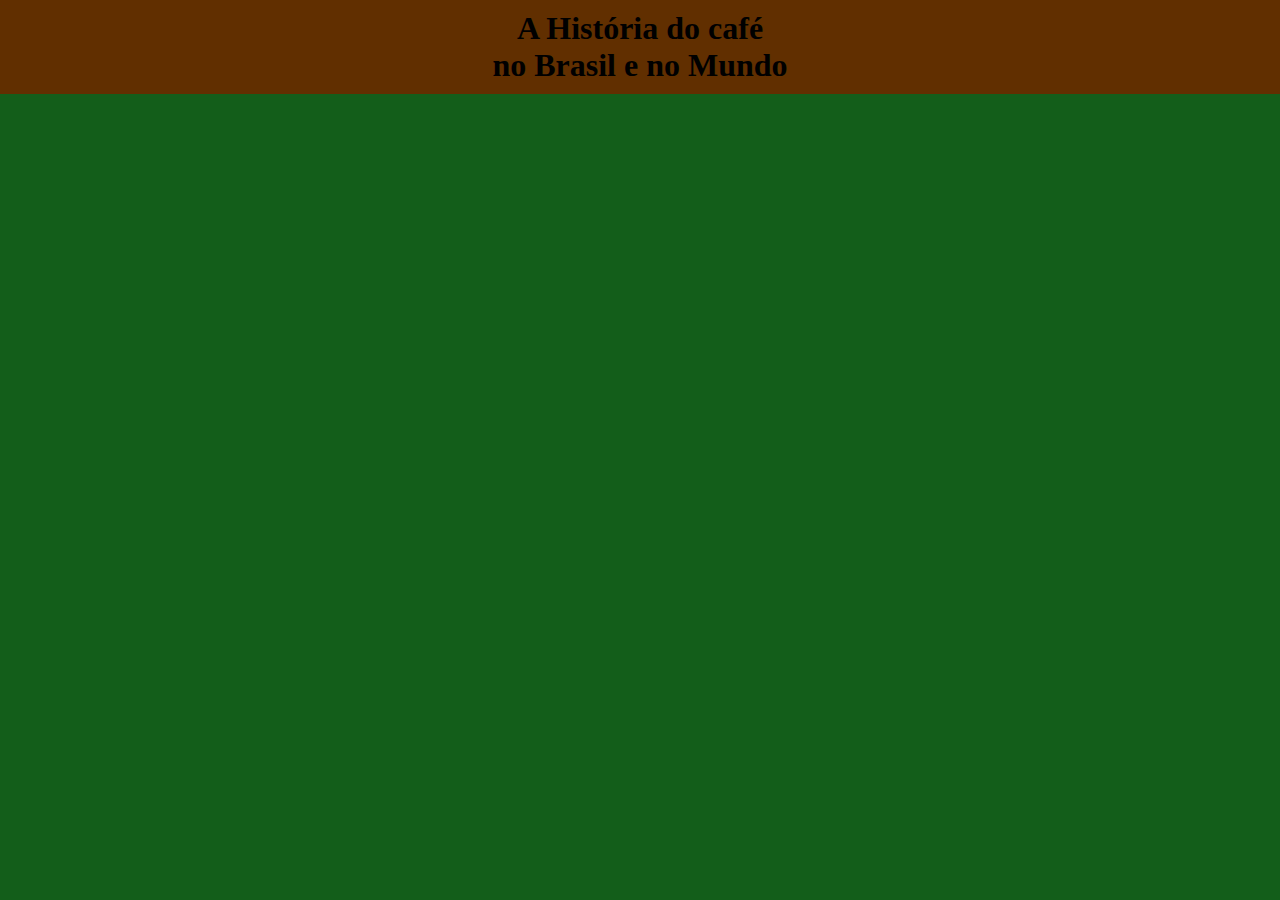
<file: apsCafé/index.html>
<!DOCTYPE html>
<html lang="pt-br">
<head>
    <meta charset="UTF-8">
    <meta name="viewport" content="width=device-width, initial-scale=1.0">
    <link rel="shortcut icon" href="imagens/favicon-café.png" type="image/x-icon">
    <link rel="stylesheet" href="style.css">
    <title>Café Cultura</title>
</head>
<body>
    <header>
        <h1>A História do café <br> no Brasil e no Mundo</h1>
    </header>
</body>
</html>
</file>
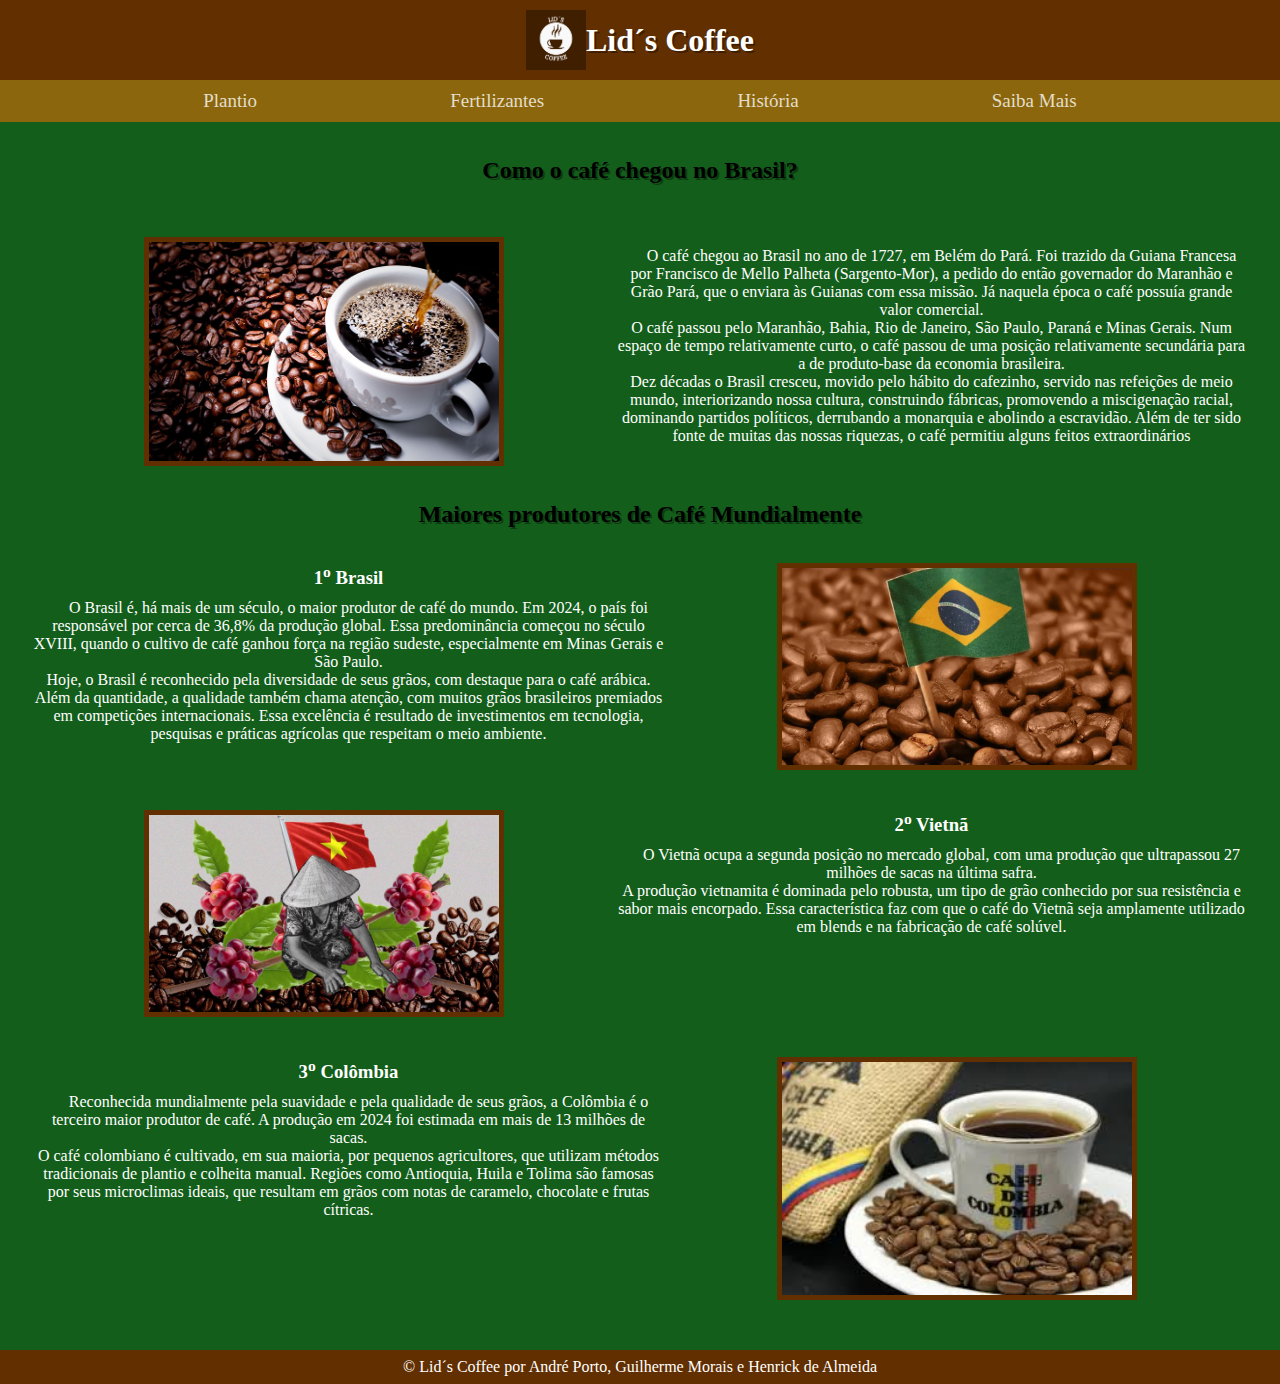
<file: apsCafé/site/index.html>
<!DOCTYPE html>
<html lang="pt-br">
<head>
    <meta charset="UTF-8">
    <meta name="viewport" content="width=device-width, initial-scale=1.0">
    <link rel="shortcut icon" href="imagens/Lid´s.png" type="image/x-icon">
    <link rel="stylesheet" href="style.css">
    <title>Lid´s Coffee</title>
</head>
<body>
    <header>
        <img src="imagens/Lid´s.png" alt="logo" width="60px">
        <h1>Lid´s Coffee</h1>
    </header>
    <nav>
        <a href="plantio/plantio.html">Plantio</a>
        <a href="fertilizante/fertilizante.html">Fertilizantes</a>
        <a href="historia/historia.html">História </a>
        <a href="formulario/formulario.html">Saiba Mais</a>
    </nav>
    <main>
        <h2 class="subtitulo">Como o café chegou no Brasil?</h2> <br>
        <section class="brasil-conteiner">
            <article class="media-text">
                <div class="media">
                    <img src="imagens/cafe.jpeg" alt="ft café">
                </div>
                <div class="text">
                    <p> 
                        O café chegou ao Brasil no ano de 1727, em Belém do Pará. Foi trazido da Guiana Francesa por Francisco de Mello Palheta (Sargento-Mor), a pedido do então governador do Maranhão e Grão Pará, que o enviara às Guianas com essa missão. Já naquela época o café possuía grande valor comercial.<br>
                        O café passou pelo Maranhão, Bahia, Rio de Janeiro, São Paulo, Paraná e Minas Gerais. Num espaço de tempo relativamente curto, o café passou de uma posição relativamente secundária para a de produto-base da economia brasileira.<br>
                        Dez décadas o Brasil cresceu, movido pelo hábito do cafezinho, servido nas refeições de meio mundo, interiorizando nossa cultura, construindo fábricas, promovendo a miscigenação racial, dominando partidos políticos, derrubando a monarquia e abolindo a escravidão. Além de ter sido fonte de muitas das nossas riquezas, o café permitiu alguns feitos extraordinários
                    </p>
                </div>
            </article>
        </section>
            <h2 class="subtitulo">Maiores produtores de Café Mundialmente</h2>
        <section class="produtores-conteiner">
            <article class="text-media">
                <div class="text">
                    <h3>1<sup>o</sup> Brasil</h3>
                    <p> 
                        O Brasil é, há mais de um século, o maior produtor de café do mundo. Em 2024, o país foi responsável por cerca de 36,8% da produção global. Essa predominância começou no século XVIII, quando o cultivo de café ganhou força na região sudeste, especialmente em Minas Gerais e São Paulo. <br>
                        Hoje, o Brasil é reconhecido pela diversidade de seus grãos, com destaque para o café arábica. Além da quantidade, a qualidade também chama atenção, com muitos grãos brasileiros premiados em competições internacionais. Essa excelência é resultado de investimentos em tecnologia, pesquisas e práticas agrícolas que respeitam o meio ambiente.</p>
                    </p>
                </div>
                <div class="media">
                    <img src="imagens/cafeBrasil.webp" alt="ft café">
                </div>
            </article>
        </section>
        <section class="produtores2-conteiner">
            <article class="media-text2">
                <div class="media">
                    <img src="imagens/cafeVietna.webp" alt="ft café">
                </div>
                <div class="text">
                    <h3>2<sup>o</sup> Vietnã</h3>
                <p> 
                    O Vietnã ocupa a segunda posição no mercado global, com uma produção que ultrapassou 27 milhões de sacas na última safra.<br>
                    A produção vietnamita é dominada pelo robusta, um tipo de grão conhecido por sua resistência e sabor mais encorpado. Essa característica faz com que o café do Vietnã seja amplamente utilizado em blends e na fabricação de café solúvel.
                </p>
                </div>
            </article>
        </section>
        <section class="produtores-conteiner">
            <article class="text-media">
                <div class="text">
                <h3>3<sup>o</sup> Colômbia</h3>
                <p> 
                    Reconhecida mundialmente pela suavidade e pela qualidade de seus grãos, a Colômbia é o terceiro maior produtor de café. A produção em 2024 foi estimada em mais de 13 milhões de sacas.<br>
                    O café colombiano é cultivado, em sua maioria, por pequenos agricultores, que utilizam métodos tradicionais de plantio e colheita manual. Regiões como Antioquia, Huila e Tolima são famosas por seus microclimas ideais, que resultam em grãos com notas de caramelo, chocolate e frutas cítricas.
                </p>
                </div>
                <div class="media">
                    <img src="imagens/cafeColombia.jpg" alt="ft café">
                </div>
            </article>
        </section>
    </main>
    <footer>
        <p>&copy Lid´s Coffee por André Porto, Guilherme Morais e Henrick de Almeida</p>
    </footer>

</body>
</html>
</file>
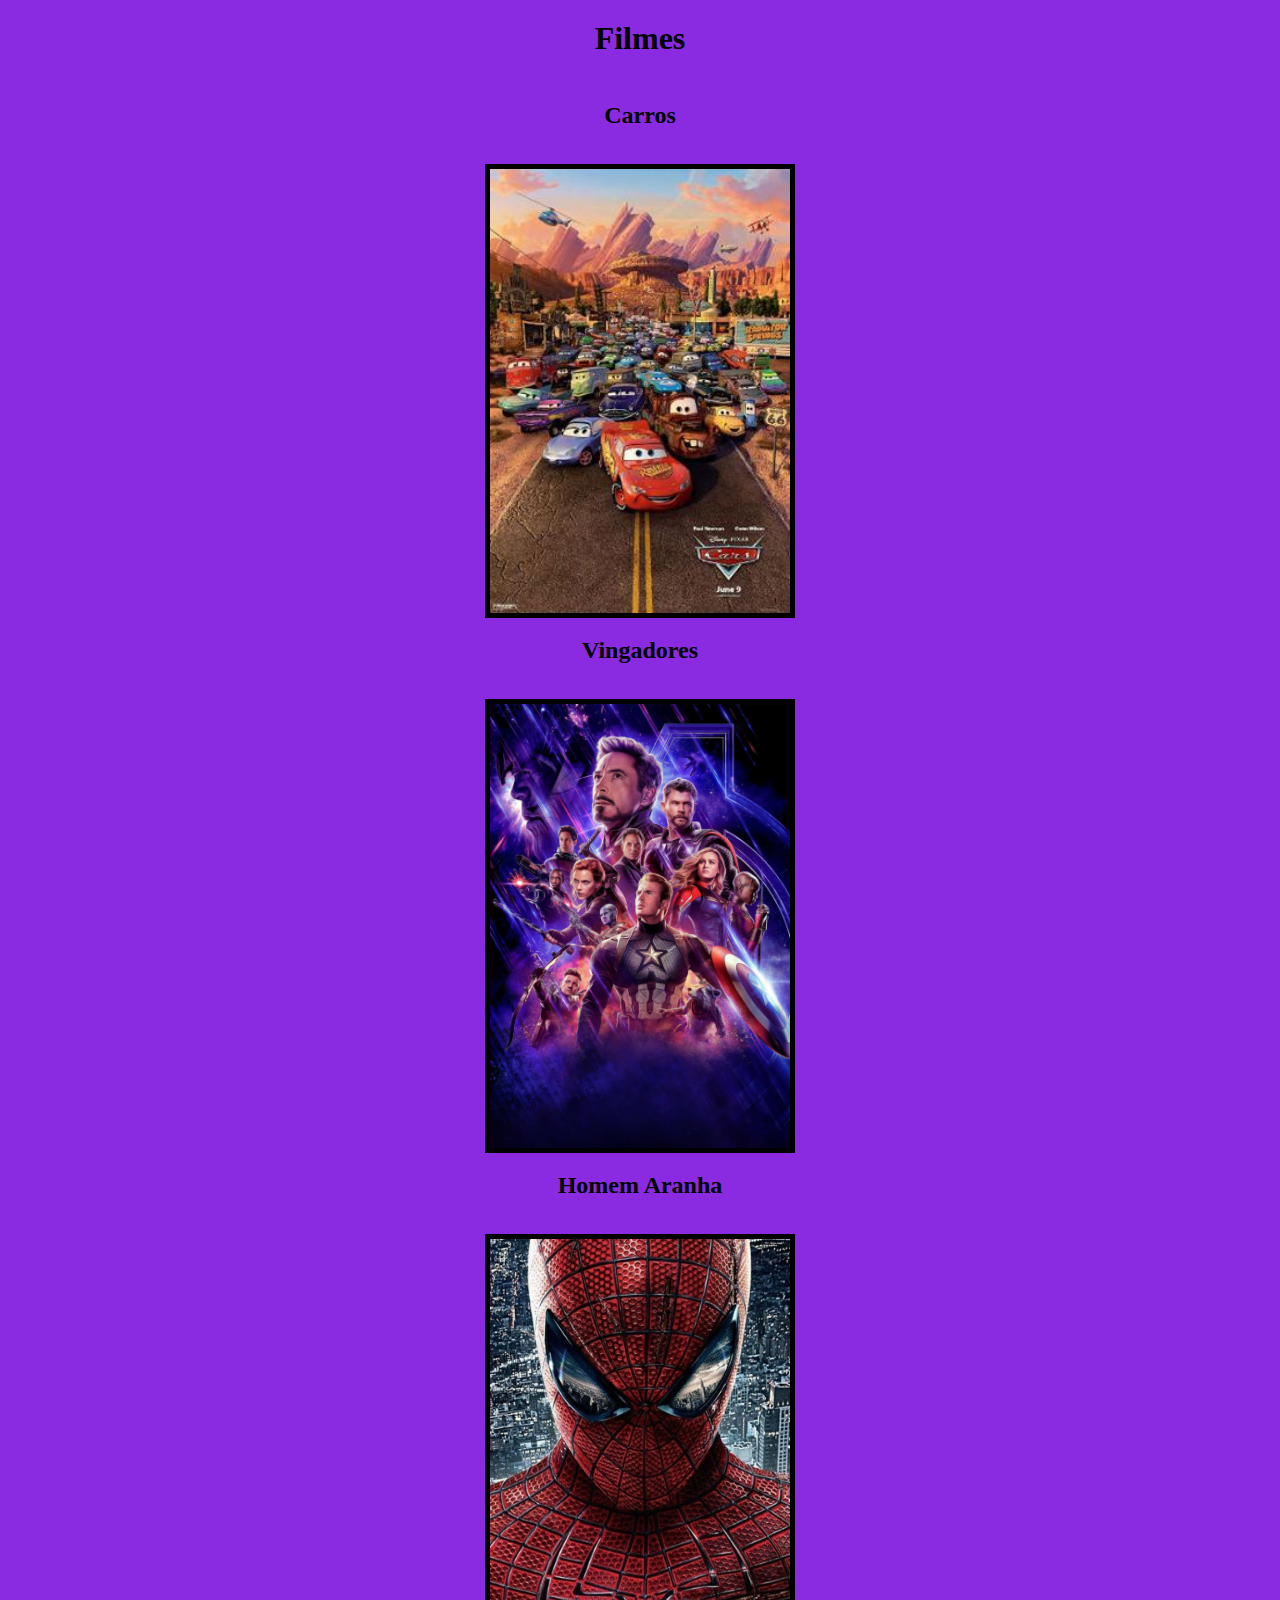
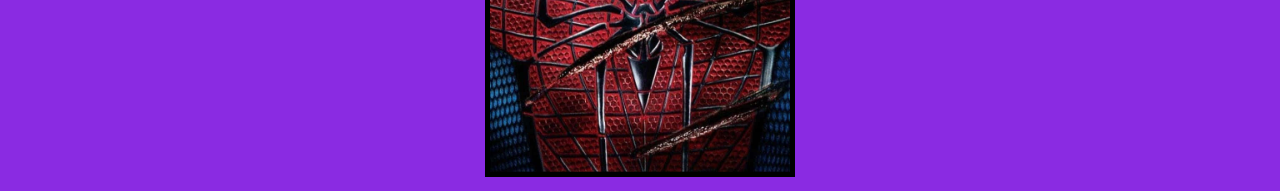
<file: aulaProgWebResp/atividade/index.html>
<!DOCTYPE html>
<html lang="pt-br">
<head>
    <meta charset="UTF-8">
    <meta name="viewport" content="width=device-width, initial-scale=1.0">
    <title>Atividade </title>
    <link rel="stylesheet" href="estilos/style.css">
</head>
<body>
    <header>
        <h1>Filmes</h1>
    </header>
    <main>
        <section>
            <h2>Carros</h2>
            <a href="https://www.youtube.com/watch?v=FgtFkyC3oeg" target="_blank"><img src="img/Carros_pôster.jpg" alt="carros" width="300px"></a>
            <h2>Vingadores</h2>
            <a href="https://www.youtube.com/watch?v=taYz9S_QAhI" target="_blank"><img src="img/vingadores_foto.jpg" alt="vingadores" width="300px"></a>
            <h2>Homem Aranha</h2>
            <a href="https://www.youtube.com/watch?v=Ga8ZkXpfXN8" target="_blank"><img src="img/spider-man.jpg" alt="spider-man" width="300px"></a>
        </section>
    </main>
</body>
</html>
</file>
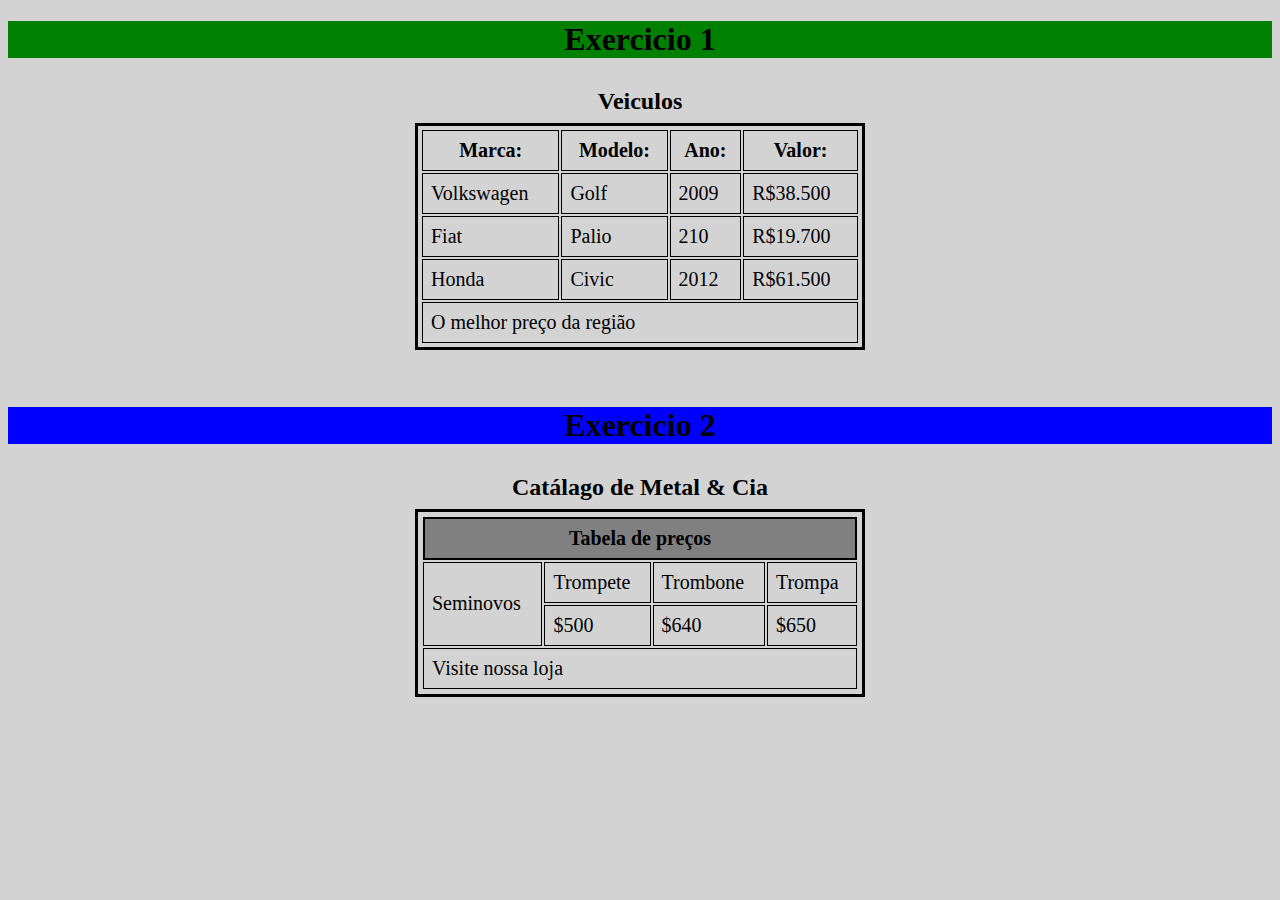
<file: aulaProgWebResp/aula_tabela.html>
<!DOCTYPE html>
<html lang="pt-br">
<head>
    <meta charset="UTF-8">
    <meta name="viewport" content="width=device-width, initial-scale=1.0">
    <title>Exercicio Tabela</title>
</head>
<style>
body {
    background-color: lightgray;
}

    h1.ex1 {
    text-align: center;
    background-color: green;
    }

    table.ex1 {
        width: 450px;
        margin: auto;
        border: 3px solid black;
        padding: 2px;
    }

    caption.ex1 {
            font-size: 1.5em;
            font-weight: bolder;
            padding: 8px;
    }

    th, td {
            border: 1px solid black;
            padding: 8px;
            font-size: 20px;
    }

    h1.ex2 {
            text-align: center;
            background-color: blue;
    }

    table.ex2 {
        width: 450px;
        margin: auto;
        border: 3px solid black;
        padding: 3px;
    }

    caption.ex2 {
            font-size: 1.5em;
            font-weight: bolder;
            padding: 8px;
    }

    th.ex2 {
        background-color: gray;
        border: 2px solid black;
    }
</style>

<body>
    <h1 class="ex1">Exercicio 1</h1>
    <table class="ex1">
        <colgroup>
            <col class="marca">
            <col class="modelo">
            <col class="ano">
            <col class="valor">
        </colgroup>
        <caption class="ex1"> Veiculos</caption>
        <tr>
            <th scope="col">Marca:</th>
            <th scope="col">Modelo:</th>
            <th scope="col">Ano:</th>
            <th scope="col">Valor:</th>
        </tr>
        <tr>
            <td>Volkswagen</td>
            <td>Golf</td>
            <td>2009</td>
            <td>R$38.500</td>
        </tr>
        <tr>
            <td>Fiat</td>
            <td>Palio</td>
            <td>210</td>
            <td>R$19.700</td>
        </tr>
        <tr>
            <td>Honda</td>
            <td>Civic</td>
            <td>2012</td>
            <td>R$61.500</td>
        </tr>
        <tr>
            <td colspan="4">O melhor preço da região</td>
        </tr>
    </table>
    <br> <br>
    <h1 class="ex2"> Exercicio 2</h1>
    <table class="ex2">
        <caption class="ex2">Catálago de Metal & Cia</caption>
        <tr>
            <th scope="col" colspan="4" class="ex2">Tabela de preços</th>
        </tr>
        <tr>
            <td rowspan="2">Seminovos</td>
            <td>Trompete</td>
            <td>Trombone</td>
            <td>Trompa</td>
        </tr>
        <tr>
            <td>$500</td>
            <td>$640</td>
            <td>$650</td>
        </tr>
        <tr>
            <td colspan="4"> Visite nossa loja</td>
        </tr>
    </table>
    <br> <br>
</body>
</html>
</file>
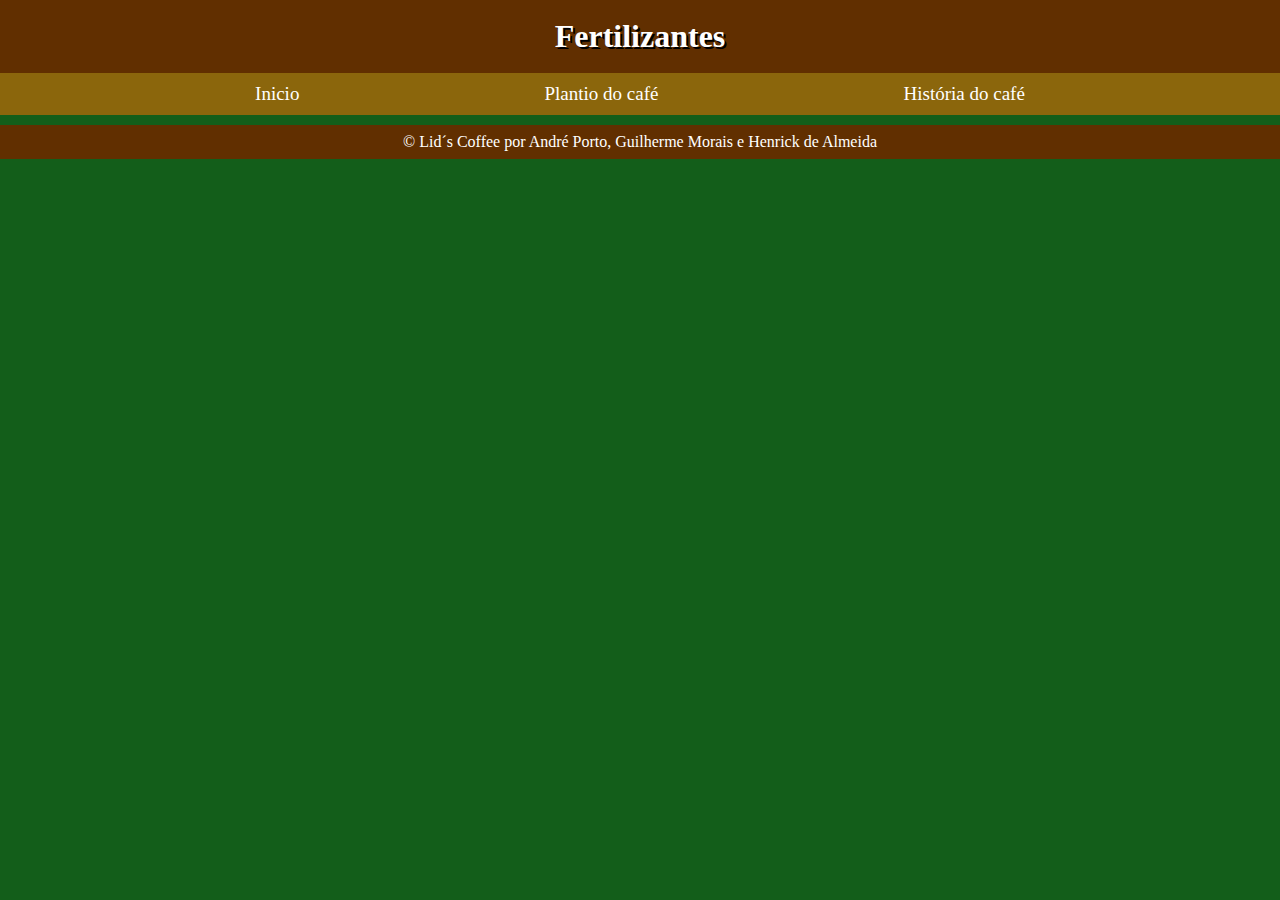
<file: apsCafé/site/fertilizante/fertilizante.html>
<!DOCTYPE html>
<html lang="pt-br">
<head>
    <meta charset="UTF-8">
    <meta name="viewport" content="width=device-width, initial-scale=1.0">
    <title>Lid´s Coffee</title>
    <link rel="shortcut icon" href="../imagens/Lid´s.png" type="image/x-icon">
    <link rel="stylesheet" href="fertilizante.css">
</head>
<body>
    <header>
        <h1>Fertilizantes</h1>
    </header>
    <nav>
        <a href="../index.html">Inicio</a>
        <a href="../plantio/plantio.html">Plantio do café</a>
        <a href="../historia/historia.html">História do café</a>
    </nav>
    <main>

    </main>

    <footer>
        <p>&copy Lid´s Coffee por André Porto, Guilherme Morais e Henrick de Almeida</p>
    </footer>
</body>
</html>
</file>
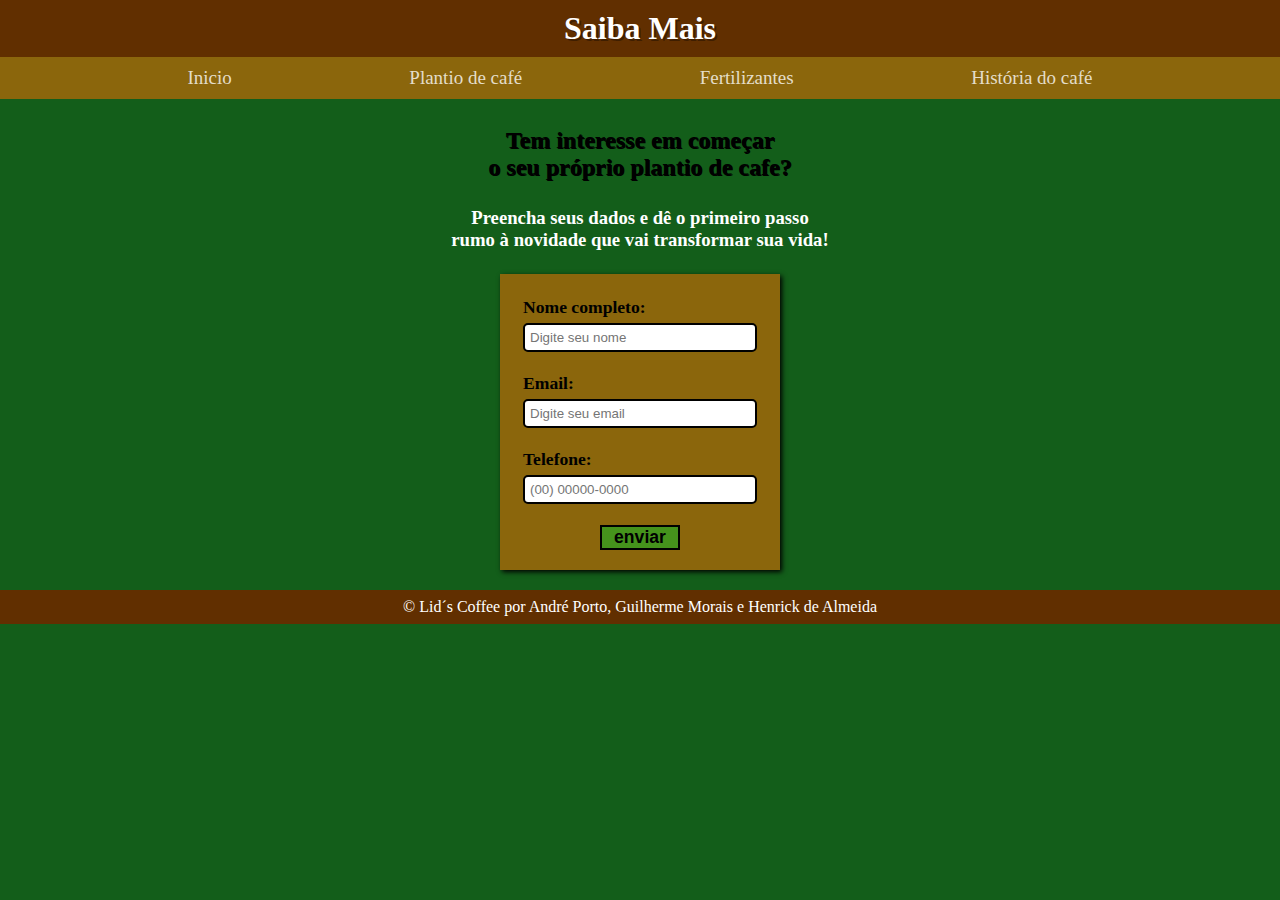
<file: apsCafé/site/formulario/formulario.html>
<!DOCTYPE html>
<html lang="pt-br">
<head>
    <meta charset="UTF-8">
    <meta name="viewport" content="width=device-width, initial-scale=1.0">
    <title>Saiba Mais...</title>
    <link rel="shortcut icon" href="../imagens/Lid´s.png" type="image/x-icon">
    <link rel="stylesheet" href="formulario.css">
</head>
<body>
    <header>
        <h1>Saiba Mais</h1>
    </header>
    <nav>
        <a href="../index.html">Inicio</a>
        <a href="../plantio/plantio.html">Plantio de café</a>
        <a href="../fertilizante/fertilizante.html">Fertilizantes</a>
        <a href="../historia/historia.html">História do café</a>
    </nav>
    <main>
        <h2> Tem interesse em começar <br> o seu próprio plantio de cafe?</h2>
        <h3>Preencha seus dados e dê o primeiro passo <br> rumo à novidade que vai transformar sua vida!</h3>
        <section class="form-conteiner">
            <form action="#" method="post" autocomplete="on" id="meuFormulario">
                <div class="dados">
                    <label for="inome">Nome completo: </label> <br>
                    <input type="text" name="nome" id="inome" placeholder="Digite seu nome" required>
                </div>
                <div class="dados">
                    <label for="iemail">Email: </label> <br>
                    <input type="email" name="email" id="iemail" placeholder="Digite seu email" required>
                </div>
                <div class="dados">
                    <label for="itel">Telefone: </label> <br>
                    <input type="tel" name="tel" id="itel" placeholder="(00) 00000-0000" required minlength="10" maxlength="11">
                </div>
                <div class="button">
                    <input type="submit" value="enviar" onclick="enviar()">
                </div>
            </form>
        </section>
    </main>
    <footer>
        <p>&copy Lid´s Coffee por André Porto, Guilherme Morais e Henrick de Almeida</p>
    </footer>
    <script>
        document.getElementById('meuFormulario').addEventListener('submit', function(e) {
    const campos = this.querySelectorAll('[required]');
    let formularioValido = true;

    campos.forEach(function(campo) {
        if (!campo.value.trim()) {
            formularioValido = false;
            campo.style.border = '1px solid red'; // Destaque visual para o campo vazio
        } else {
            campo.style.border = ''; // Remove o destaque se estiver preenchido
        }
    });

    if (!formularioValido) {
        e.preventDefault(); // Impede o envio do formulário
            alert('Por favor, preencha todos os campos obrigatórios.');
    }
    });
    </script>

</body>
</html>
</file>
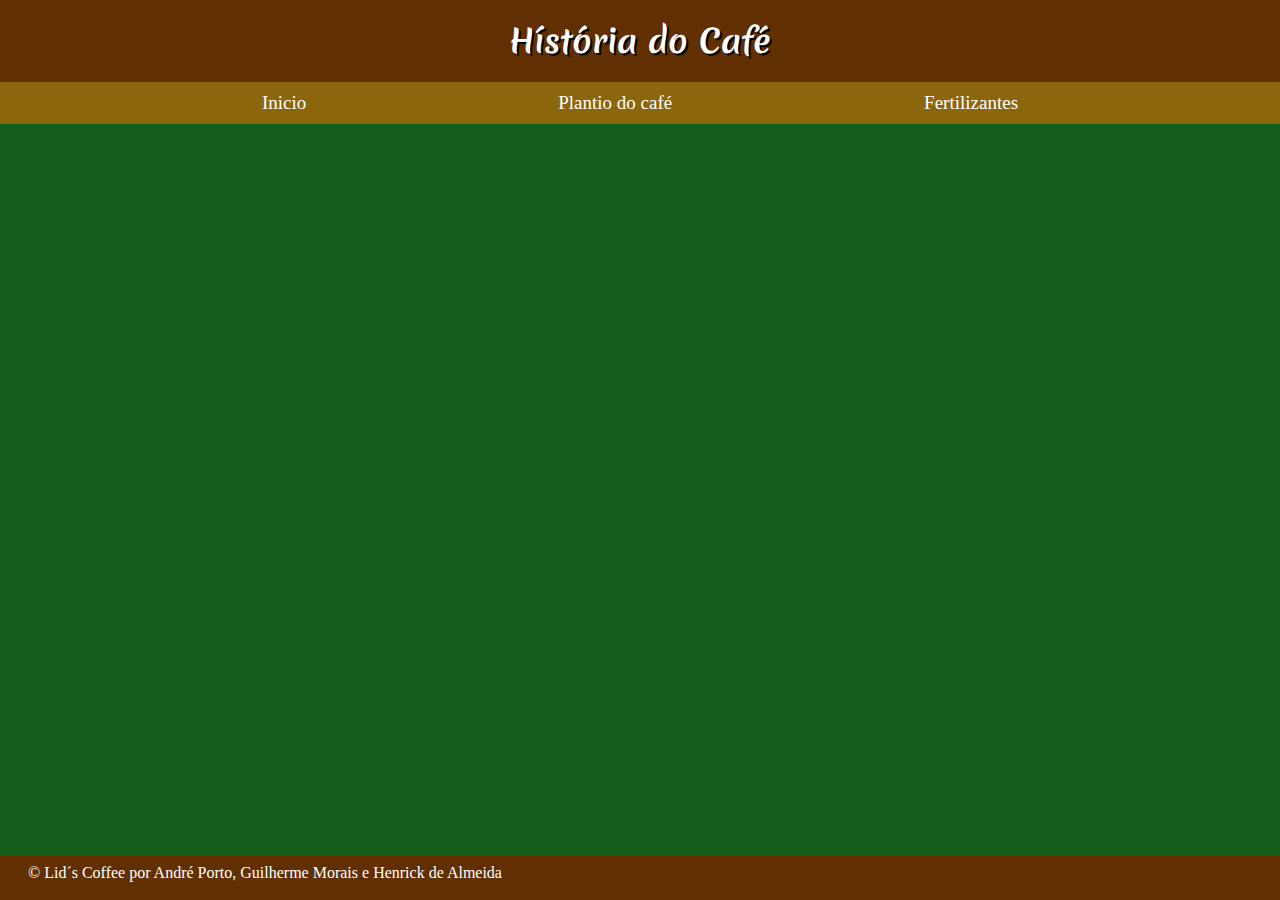
<file: apsCafé/site/historia/historia.html>
<!DOCTYPE html>
<html lang="pt-br">
<head>
    <meta charset="UTF-8">
    <meta name="viewport" content="width=device-width, initial-scale=1.0">
    <title>Lid´s Coffee</title>
    <link rel="shortcut icon" href="../imagens/Lid´s.png" type="image/x-icon">
    <link rel="stylesheet" href="historia.css">
</head>
<body>
    <header>
        <h1>Hístória do Café</h1>
    </header>
    <nav>
        <a href="../index.html">Inicio</a>
        <a href="../plantio/plantio.html">Plantio do café</a>
        <a href="../historia/fertilizante.html">Fertilizantes</a>
    </nav>
    <main>

    </main>

    <footer>
        <p>&copy Lid´s Coffee por André Porto, Guilherme Morais e Henrick de Almeida</p>
    </footer>
</body>
</html>
</file>
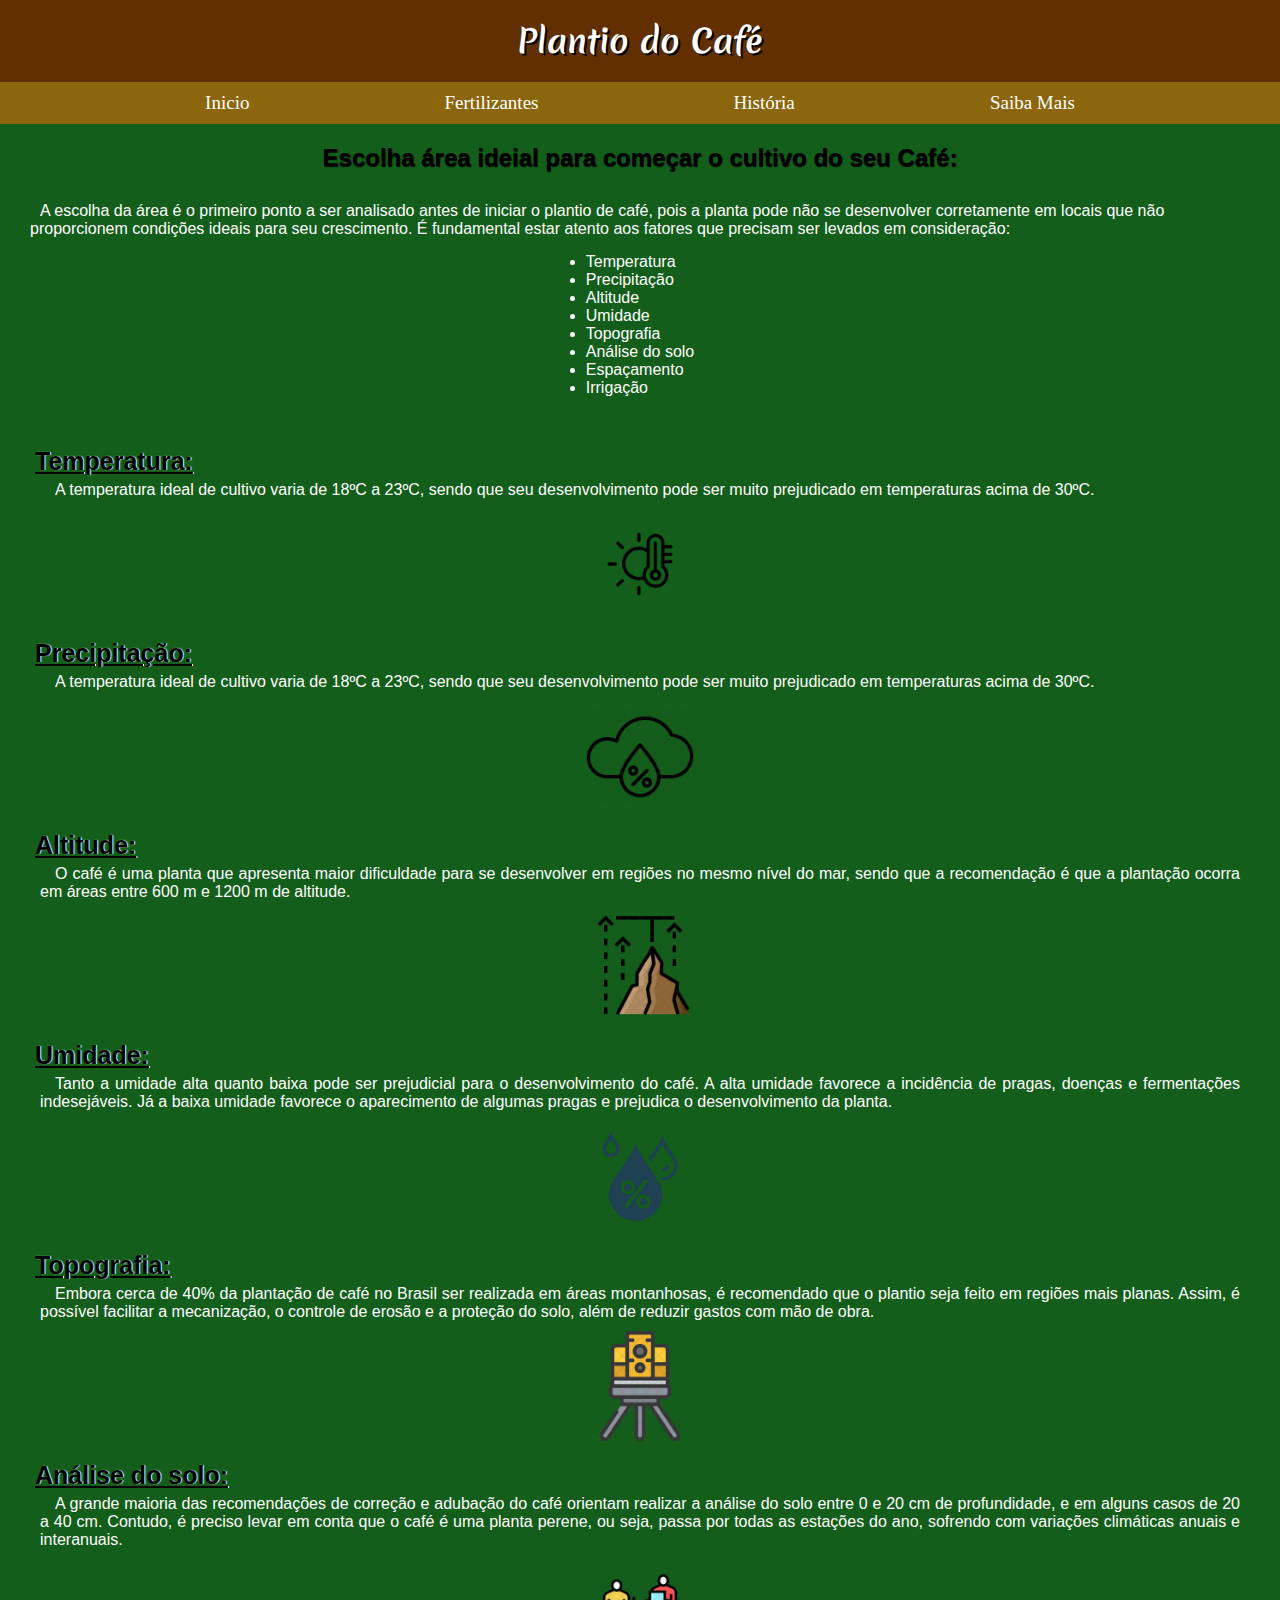
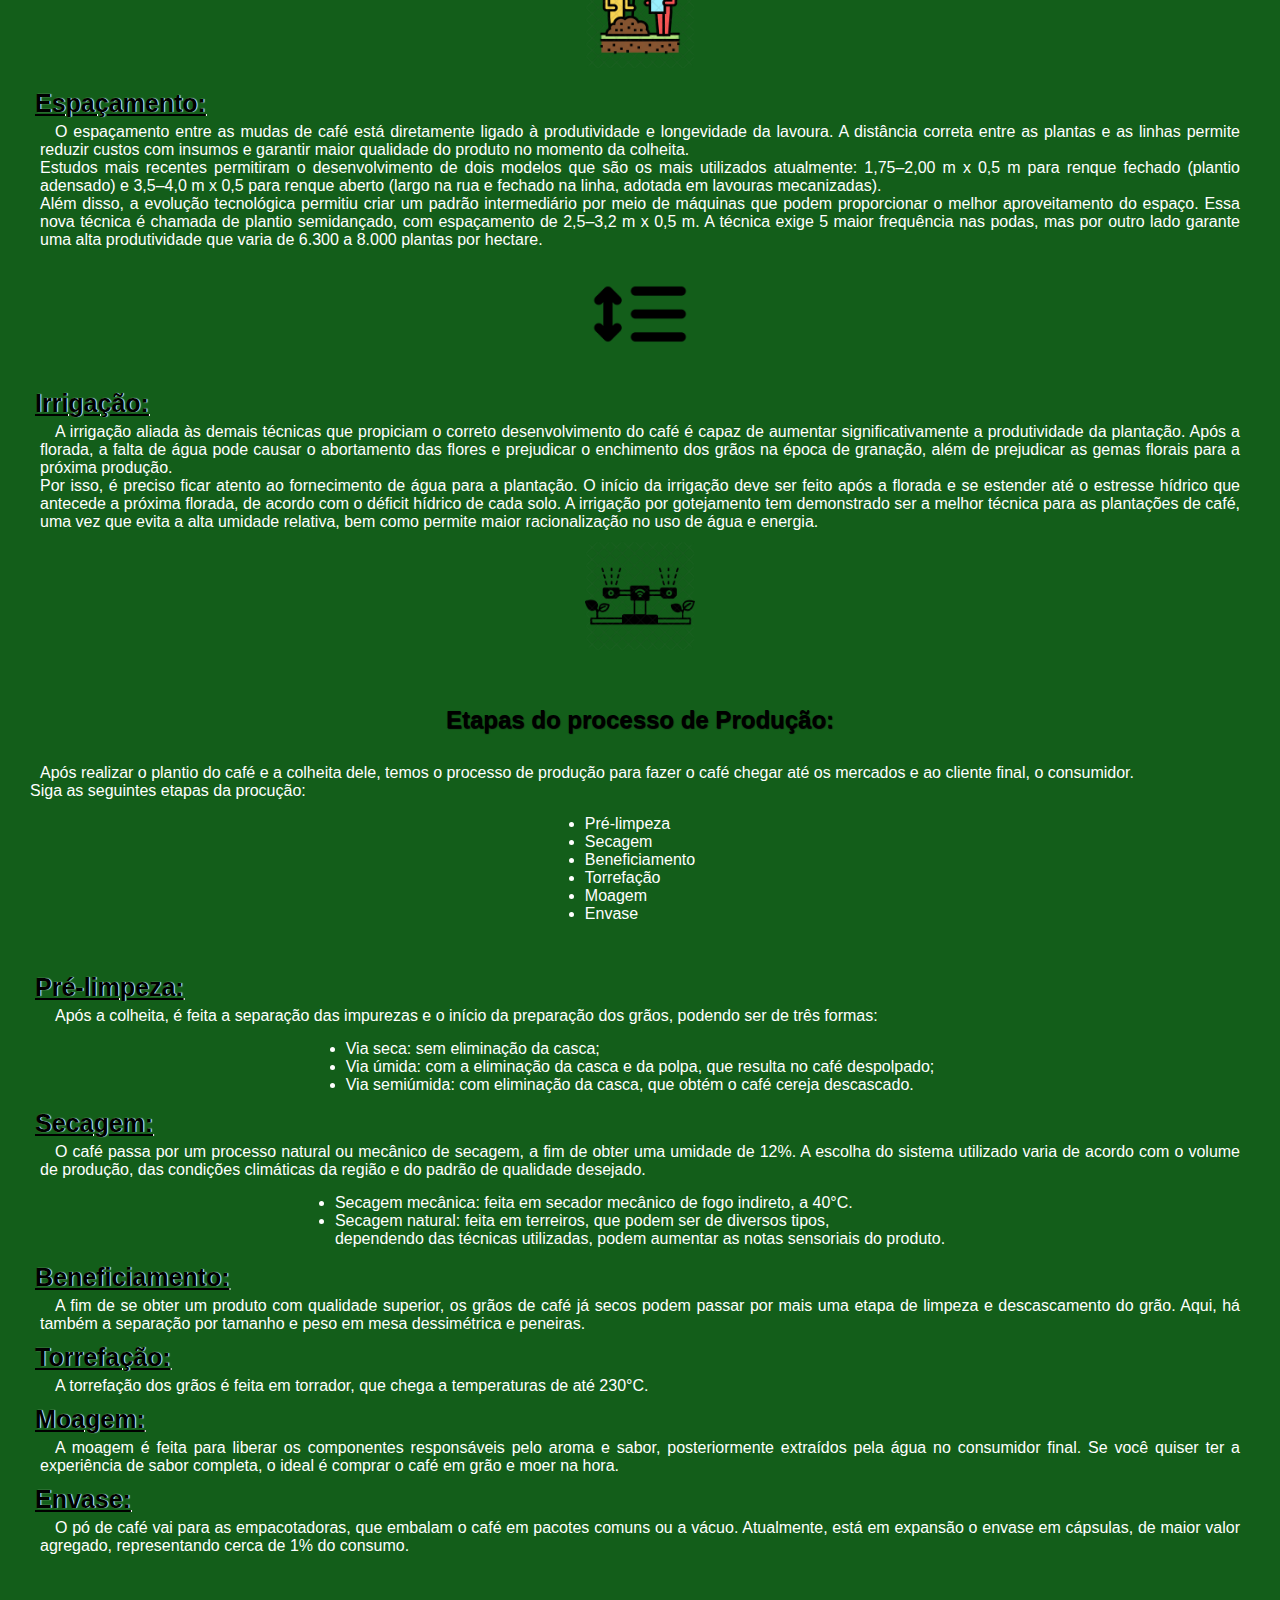
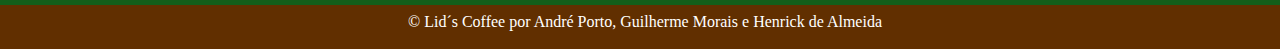
<file: apsCafé/site/plantio/plantio.html>
<!DOCTYPE html>
<html lang="pt-br">
<head>
    <meta charset="UTF-8">
    <meta name="viewport" content="width=device-width, initial-scale=1.0">
    <title>Lid´s Coffee</title>
    <link rel="shortcut icon" href="../imagens/Lid´s.png" type="image/x-icon">
    <link rel="stylesheet" href="plantio.css">
</head>
<body>
    <header>
        <h1>Plantio do Café</h1>
    </header>
    <nav>
        <a href="../index.html">Inicio</a>
        <a href="../fertilizante/fertilizante.html">Fertilizantes</a>
        <a href="../historia/historia.html">História </a>
        <a href="../formulario/formulario.html">Saiba Mais</a>
    </nav>
    <main>
        <h2>Escolha área ideial para começar o cultivo do seu Café: </h2>
        <section class="plantio1">
            <p>A escolha da área é o primeiro ponto a ser analisado antes de iniciar o plantio de café, pois a planta pode não se desenvolver corretamente em locais que não proporcionem condições ideais para seu crescimento. É fundamental estar atento aos fatores que precisam ser levados em consideração:</p>
            <div class="listas">
                <ul>
                <li>Temperatura </li> 
                <li>Precipitação</li>
                <li>Altitude</li>
                <li>Umidade</li>
                <li>Topografia</li>
                <li>Análise do solo</li>
                <li>Espaçamento</li>
                <li>Irrigação</li>
                </ul>
            </div>
        </section>
        <section class="conteiner">
            <article class="media-text">
                <div class="text">
                    <h3>Temperatura:</h3>
                    <p> A temperatura ideal de cultivo varia de 18ºC a 23ºC, sendo que seu desenvolvimento pode ser muito prejudicado em temperaturas acima de 30ºC.</p>
                </div>
                <div class="media">
                    <img src="imagens/iconTemp.webp" alt="temp" width="110px">
                </div>
                <div class="text">
                    <h3>Precipitação:</h3>
                    <p>A temperatura ideal de cultivo varia de 18ºC a 23ºC, sendo que seu desenvolvimento pode ser muito prejudicado em temperaturas acima de 30ºC.</p>
                </div>
                <div class="media">
                    <img src="imagens/iconPrecp.webp" alt="precp" width="110px">
                </div>
                <div class="text">
                    <h3>Altitude: </h3>
                    <p>O café é uma planta que apresenta maior dificuldade para se desenvolver em regiões no mesmo nível do mar, sendo que a recomendação é que a plantação ocorra em áreas entre 600 m e 1200 m de altitude.</p>
                </div>
                <div class="media">
                    <img src="imagens/iconAlt.webp" alt="altitude" width="110px">
                </div>
                <div class="text">
                    <h3>Umidade: </h3>
                    <p>Tanto a umidade alta quanto baixa pode ser prejudicial para o desenvolvimento do café. A alta umidade favorece a incidência de pragas, doenças e fermentações indesejáveis. Já a baixa umidade favorece o aparecimento de algumas pragas e prejudica o desenvolvimento da planta.</p>
                </div>
                <div class="media">
                    <img src="imagens/iconUmid.webp" alt="umidade" width="110px">
                </div>
                <div class="text">
                    <h3>Topografia: </h3>
                    <p>Embora cerca de 40% da plantação de café no Brasil ser realizada em áreas montanhosas, é recomendado que o plantio seja feito em regiões mais planas. Assim, é possível facilitar a mecanização, o controle de erosão e a proteção do solo, além de reduzir gastos com mão de obra.</p>
                </div>
                <div class="media">
                    <img src="imagens/iconTopo.webp" alt="topografia" width="110px">
                </div>
                <div class="text">
                    <h3>Análise do solo: </h3>
                    <p>A grande maioria das recomendações de correção e adubação do café orientam realizar a análise do solo entre 0 e 20 cm de profundidade, e em alguns casos de 20 a 40 cm. Contudo, é preciso levar em conta que o café é uma planta perene, ou seja, passa por todas as estações do ano, sofrendo com variações climáticas anuais e interanuais. </p>
                </div>
                <div class="media">
                    <img src="imagens/iconAnaSol.webp" alt="analise solo" width="110px">
                </div>
                <div class="text">
                    <h3>Espaçamento: </h3>
                    <p>O espaçamento entre as mudas de café está diretamente ligado à produtividade e longevidade da lavoura. A distância correta entre as plantas e as linhas permite reduzir custos com insumos e garantir maior qualidade do produto no momento da colheita. <br> Estudos mais recentes permitiram o desenvolvimento de dois modelos que são os mais utilizados atualmente: 1,75–2,00 m x 0,5 m para renque fechado (plantio adensado) e 3,5–4,0 m x 0,5 para renque aberto (largo na rua e fechado na linha, adotada em lavouras mecanizadas).  <br>Além disso, a evolução tecnológica permitiu criar um padrão intermediário por meio de máquinas que podem proporcionar o melhor aproveitamento do espaço. Essa nova técnica é chamada de plantio semidançado, com espaçamento de 2,5–3,2 m x 0,5 m. A técnica exige 5 maior frequência nas podas, mas por outro lado garante uma alta produtividade que varia de 6.300 a 8.000 plantas por hectare.</p>
                </div>
                <div class="media">
                    <img src="imagens/iconEspa.webp" alt="Espaçamento" width="110px">
                </div>
                <div class="text">
                    <h3>Irrigação: </h3>
                    <p>A irrigação aliada às demais técnicas que propiciam o correto desenvolvimento do café é capaz de aumentar significativamente a produtividade da plantação. Após a florada, a falta de água pode causar o abortamento das flores e prejudicar o enchimento dos grãos na época de granação, além de prejudicar as gemas florais para a próxima produção. <br> Por isso, é preciso ficar atento ao fornecimento de água para a plantação. O início da irrigação deve ser feito após a florada e se estender até o estresse hídrico que antecede a próxima florada, de acordo com o déficit hídrico de cada solo. A irrigação por gotejamento tem demonstrado ser a melhor técnica para as plantações de café, uma vez que evita a alta umidade relativa, bem como permite maior racionalização no uso de água e energia.</p>
                </div>
                <div class="media">
                    <img src="imagens/iconIrri.webp" alt="irrigação" width="110px">
                </div>
            </article>
        </section>
        <h2>Etapas do processo de Produção:</h2>
        <section class="plantio1">
            <p> Após realizar o plantio do café e a colheita dele, temos o processo de produção para fazer o café chegar até os mercados e ao cliente final, o consumidor. <br> Siga as seguintes etapas da procução:</p>
            <div class="listas">
                <ul>
                    <li>Pré-limpeza</li>
                    <li>Secagem</li>
                    <li>Beneficiamento</li>
                    <li>Torrefação</li>
                    <li>Moagem</li>
                    <li>Envase</li>
                </ul>
            </div>
        </section>
        <section class="prod-conteiner">
            <article class="text-prod">
                <div class="text">
                    <h3>Pré-limpeza: </h3>
                    <p>Após a colheita, é feita a separação das impurezas e o início da preparação dos grãos, podendo ser de três formas: </p>
                    <div class="listas">
                        <ul>
                        <li>Via seca: sem eliminação da casca;</li>
                        <li>Via úmida: com a eliminação da casca e da polpa, que resulta no café despolpado;</li>
                        <li>Via semiúmida: com eliminação da casca, que obtém o café cereja descascado.</li>
                        </ul>
                    </div>
                </div>
                <div class="text">
                    <h3>Secagem:</h3>
                    <p>O café passa por um processo natural ou mecânico de secagem, a fim de obter uma umidade de 12%. A escolha do sistema utilizado varia de acordo com o volume de produção, das condições climáticas da região e do padrão de qualidade desejado.</p>
                    <div class="listas">
                        <ul>
                        <li>Secagem mecânica: feita em secador mecânico de fogo indireto, a 40°C. </li>
                        <li>Secagem natural: feita em terreiros, que podem ser de diversos tipos,<br>dependendo das técnicas utilizadas, podem aumentar as notas sensoriais do produto.</li>
                        </ul>
                    </div>
                </div>
                <div class="text">
                    <h3>Beneficiamento:</h3>
                    <p>A fim de se obter um produto com qualidade superior, os grãos de café já secos podem passar por mais uma etapa de limpeza e descascamento do grão. Aqui, há também a separação por tamanho e peso em mesa dessimétrica e peneiras.</p>
                </div>
                <div class="text">
                    <h3>Torrefação:</h3>
                    <p>A torrefação dos grãos é feita em torrador, que chega a temperaturas de até 230°C.</p>
                </div>
                <div class="text">
                    <h3>Moagem: </h3>
                    <p>A moagem é feita para liberar os componentes responsáveis pelo aroma e sabor, posteriormente extraídos pela água no consumidor final. Se você quiser ter a experiência de sabor completa, o ideal é comprar o café em grão e moer na hora.</p>
                </div>
                <div class="text">
                    <h3>Envase: </h3>
                    <p>O pó de café vai para as empacotadoras, que embalam o café em pacotes comuns ou a vácuo. Atualmente, está em expansão o envase em cápsulas, de maior valor agregado, representando cerca de 1% do consumo.</p>
                </div>
            </article>
        </section>

    </main>
    <footer>
        <p>&copy Lid´s Coffee por André Porto, Guilherme Morais e Henrick de Almeida</p>
    </footer>
</body>
</html>
</file>
<file: apsCafé/style.css>
@charset "UTF-8";

* {
    margin: 0px;
    padding: 0px;
}

body {
    background-color: #135E1A;
}

header {
    text-align: center;
    background-color: #612F00;
    padding: 10px;
}

nav{
    background-color: #da6b039a;
    padding: 10px;
    display: flex;
    flex-flow: row wrap;
    justify-content: space-evenly;
    align-items: center;
}

nav a {
    color: black;
    text-decoration: none;
    font-size: 17px;
}

a:hover{
    font-size: 19px;
}

.brasil{
    margin: 8px;
    display: flex;
    flex-flow: flex wrap;
    align-items: center;
}

.brasil img{
    margin: 10px;
}

.brasil h2 {
    margin-top: 20px;
}

.brasil p {
    text-indent: 10px;
}

.produtores{

}

.produtores h2{
    text-align: center;
    margin-top: 20px;
}
</file>
<file: apsCafé/site/style.css>
@charset "UTF-8";

* {
    margin: 0px;
    padding: 0px;
    color: white;
}

body {
    background-color: #135E1A;
}

header {
    text-align: center;
    background-color: #612F00;
    padding: 10px;
    display: flex;
    flex-flow: row wrap;
    align-items: center;
    justify-content: center;
    text-shadow: 2px 2px 0px rgba(0, 0, 0, 0.342);
}

nav{
    background-color: #da6b039a;
    padding: 10px;
    display: flex;
    flex-flow: row wrap;
    justify-content: space-evenly;
    align-items: center;
}

nav a {
    color: rgba(255, 255, 255, 0.788);
    text-decoration: none;
    font-size: 19px;
}

a:hover{
    font-size: 21px;
    text-shadow: 2px 2px 0px rgba(0, 0, 0, 0.342);
}

main {
    text-align: center;
    margin: 12px;
    margin-top: 30px;
    margin-bottom: 30px;
}

.subtitulo{
    text-align: center;
    text-shadow: 2px 2px 0px rgba(0, 0, 0, 0.342);
    margin: 10px;
    padding: 5px;
    color: black;
}

section.brasil-conteiner{
    padding: 20px;

    display: flex;
    flex-flow: column nowrap;
    align-items: center;
}

article.media-text{
    display: flex;
    flex-flow: row wrap;
    justify-content: space-between;
}

article > div.media{
    flex: 1 0 350px;
}

article > div.text {
    flex: 1 1 400px;
}

div.text > p {
    text-indent: 20px;
    margin-bottom: 10px;
    margin-top: 10px;
}

div.media > img{
    display: block;
    margin: auto;
    width: 350px;
    border: 5px solid #612F00;
}

section.produtores-conteiner{
    padding: 20px;

    display: flex;
    flex-flow: column nowrap;
    align-items: center;
}

article.text-media{
    display: flex;
    flex-flow: row wrap;
    justify-content: space-between;
}

section.produtores2-conteiner{
    padding: 20px;

    display: flex;
    flex-flow: column nowrap;
    align-items: center;
}

article.media-text2{
    display: flex;
    flex-flow: row wrap-reverse;
    justify-content: space-between;
}


footer{
    background-color: #612F00;
    padding: 8px;
    text-align: center;
    color: lightgray;
}
</file>
<file: aulaProgWebResp/atividade/estilos/style.css>
* {
    margin: 0px;
    padding: 0px;
}

body {
    background-color: blueviolet;
}

header{
    text-align: center;
    padding: 20px;
}

section{
    text-align: center;
    padding: 10px;
}

section h2 {
    padding: 15px;
}

section img{
    border: 5px solid black;
    margin-top: 20px;
}
</file>
<file: apsCafé/site/fertilizante/fertilizante.css>
@charset "UTF-8";

* {
    margin: 0px;
    padding: 0px;
    color: white;
}

body {
    background-color: #135E1A;
}

header {
    text-align: center;
    background-color: #612F00;
    padding: 10px;
}

header h1 {
    margin: 8px;
    text-shadow: 2px 2px 0px black;
}

nav{
    background-color: #da6b039a;
    padding: 10px;
    display: flex;
    flex-flow: row wrap;
    justify-content: space-evenly;
    align-items: center;
}

nav a {
    color: white;
    text-decoration: none;
    font-size: 19px;
}

a:hover{
    font-size: 21px;
    text-shadow: 2px 2px 0px black;
}

main {
    text-align: center;
    margin: 10px;
}

.fert h2{
    margin: 15px;
    color: black;
    text-align: center;
    text-shadow: 0.5px 0.5px 1px black;
}

img{
    margin: 10px;
    border: 5px solid #612F00;
}

footer{
    background-color: #612F00;
    padding: 8px;
    text-align: center;
    color: lightgray;
    
}
</file>
<file: apsCafé/site/formulario/formulario.css>
@charset "UTF-8";

* {
    margin: 0px;
    padding: 0px;
    color: white;
}

html, body {
    background-color: #135E1A;
    height: 100%;
    display: flex;
    flex-direction: column;
}

header {
    text-align: center;
    background-color: #612F00;
    padding: 10px;
    display: flex;
    flex-flow: row wrap;
    align-items: center;
    justify-content: center;
    text-shadow: 2px 2px 0px rgba(0, 0, 0, 0.342);
}

nav{
    background-color: #da6b039a;
    padding: 10px;
    display: flex;
    flex-flow: row wrap;
    justify-content: space-evenly;
    align-items: center;
}

nav a {
    color: rgba(255, 255, 255, 0.788);
    text-decoration: none;
    font-size: 19px;
}

a:hover{
    font-size: 21px;
    text-shadow: 2px 2px 0px rgba(0, 0, 0, 0.342);
    cursor: pointer;
}

main{
    margin: 20px 15px;
}

h2{
    text-align: center;
    color: black;
    text-shadow: 1px 1px 0px black;
    margin-bottom: 10px;
    padding: 8px;
}

h3 {
    text-align: center;
    padding: 8px;
    margin-bottom: 15px;
}

section.form-conteiner{
    background-color: #da6b039a;
    padding: 15px;
    width: 250px;
    margin: auto;
    display: flex;
    flex-flow: row wrap;
    align-items: center;
    box-shadow: 2px 2px 5px black;
}

form{
    display: flex;
    flex-flow: column wrap;
    align-items: center;
}

div.dados {
    margin: 5px;
    text-align: center;
    padding: 3px;
    display: flex;
    flex-flow: row wrap;
    align-items: center;
}

div.dados > label{
    color: black;
    font-weight: bold;
    font-size: 1.1em;
    margin-bottom: px;
}

div.dados > input{
    display: block;
    padding: 5px;
    border: 2px solid black;
    border-radius: 5px;
    height: 100%;
    width: 100%;
    margin: 5px 0px;
    color: black;
}

.button {
    padding: 5px;
}

div.button > input {
    display: block;
    font-size: 1.1em;
    font-weight: bold;
    background-color: #18b1289a;
    color: black;
    width: 80px;
    cursor: pointer;
    margin-top: 3px;
    border: 2px solid black;
}

footer{
    background-color: #612F00;
    padding: 8px;
    text-align: center;
    color: lightgray;
}
</file>
<file: apsCafé/site/historia/historia.css>
@charset "UTF-8";

@import url('https://fonts.googleapis.com/css2?family=Merienda:wght@300..900&display=swap');

:root {
    --fonte-header: "Merienda", cursive;
}

* {
    margin: 0px;
    padding: 0px;
    color: white;
}

html, body {
    background-color: #135E1A;
    height: 100%;
    display: flex;
    flex-direction: column;
}

header {
    text-align: center;
    background-color: #612F00;
    padding: 10px;
}

header h1 {
    margin: 8px;
    font-family: var(--fonte-header);
    text-shadow: 2px 2px 0px black;
}

nav{
    background-color: #da6b039a;
    padding: 10px;
    display: flex;
    flex-flow: row wrap;
    justify-content: space-evenly;
    align-items: center;
}

nav a {
    color: white;
    text-decoration: none;
    font-size: 19px;
}

a:hover{
    font-size: 21px;
    text-shadow: 2px 2px 0px black;
}

main {
    margin: 15px;
    font-family: Arial, Helvetica, sans-serif;
    flex: 1;
}

h2{
    text-align: center;
    text-shadow: 0.5px 0.5px 1px black;
    margin: 15px;
    color: black;
}

p{
    text-indent: 20px;
    text-align: justify;
    margin-bottom: 10px;
}

section.historia{
    padding: 20px;
    display: flex;
    flex-flow: column nowrap;
    align-items: center;
}

article > div.text{
    flex: 1 1 300px;
    margin-bottom: 20px;
}

article > div.media{
    flex: 1 0 300px;
}

div.media > img{
    display: block;
    margin: auto;
    margin-bottom: 20px;
    width: 550px;
    border: 3px solid #612F00;
    box-shadow: 4px 4px 2px black;
}

footer{
    background-color: #612F00;
    padding: 8px;
    text-align: center;
    color: lightgray;
}

@media screen and (max-width: 650px) {
    div.media > img{
        width: 325px;
    }
}
</file>
<file: apsCafé/site/plantio/plantio.css>
@charset "UTF-8";

@import url('https://fonts.googleapis.com/css2?family=Merienda:wght@300..900&display=swap');

:root {
    --fonte-header: "Merienda", cursive;
}

* {
    margin: 0px;
    padding: 0px;
    color: white;
}

body {
    background-color: #135E1A;
}

header {
    text-align: center;
    background-color: #612F00;
    padding: 10px;
}

header h1 {
    margin: 8px;
    font-family: var(--fonte-header);
    text-shadow: 2px 2px 0px black;
}

nav{
    background-color: #da6b039a;
    padding: 10px;
    display: flex;
    flex-flow: row wrap;
    justify-content: space-evenly;
    align-items: center;
}

nav a {
    color: white;
    text-decoration: none;
    font-size: 19px;
}

a:hover{
    font-size: 21px;
    text-shadow: 2px 2px 0px black;
}

main {
    margin: 20px 15px;
    font-family: Arial, Helvetica, sans-serif;
}

h2 {
    text-align: center;
    text-shadow: 0.5px 0.5px 1px black;
    margin: 15px 5px;
    color: black;
}

p{
    text-indent: 10px;
    margin-bottom: 10px;
}
section.plantio1 {
    padding: 15px;
}

div.listas {
    display: flex;
    flex-flow: column wrap;
    align-items: center;
    justify-content: center;
    margin: 15px 0px;
}

section.conteiner{
    padding: 20px;
    display: flex;
    flex-flow: column nowrap;
    align-items: center;
}

article > div.text{
    flex: 1 1 300px;
    margin-bottom: 10px;
}

article > div.media{
    flex: 1 0 300px;
}

div.text > h3 {
    color: black;
    text-shadow: 1px 0px 1px white;
    text-decoration: underline;
    font-size: 25px;
}

div.text > p {
    text-indent: 15px;
    text-align: justify;
    margin: 5px;
}

div.media > img{
    display: block;
    margin: auto;
    margin-bottom: 20px;
}

section.prod-conteiner{
    padding: 20px;
    display: flex;
    flex-flow: column nowrap;
    align-items: center;
}

article > div.text-prod{
    flex: 1 1 300px;
    margin-bottom: 10px;
}

footer{
    background-color: #612F00;
    padding: 8px;
    text-align: center;
    color: lightgray;
}
</file>
